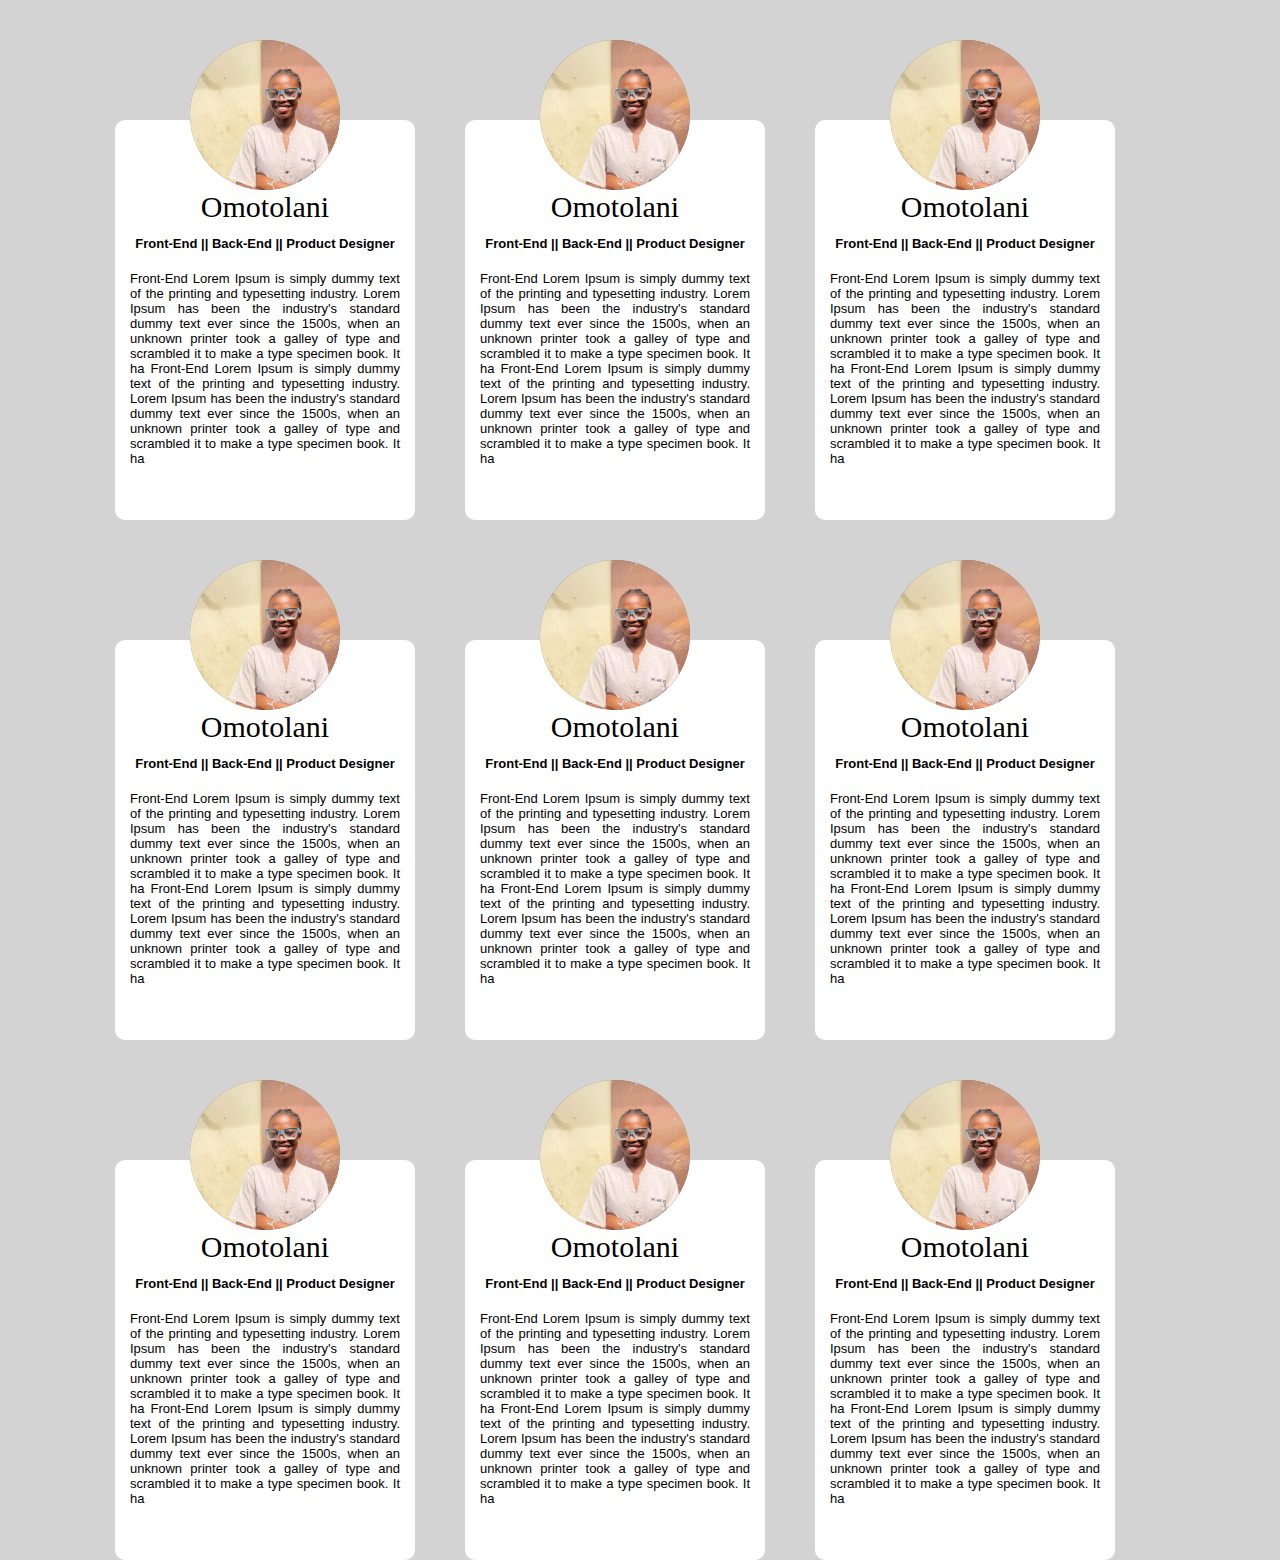
<file: Index.html>
<!DOCTYPE html>
<html>
    <head>
        <title>External Css</title>
        <link rel="stylesheet" href="./Style.css">
    </head>
    <body>
        <div class="card">
            <div class="imgHolder">
                <img src="./tolani.jpg" alt="">
            </div>
            <div class="nameHolder">Omotolani</div>
            <div class="bioHolder">Front-End || Back-End  || Product Designer </div>
            <div class="stackHolder">Front-End Lorem Ipsum is simply dummy text of 
                the printing and typesetting industry. Lorem Ipsum has been the industry's 
                standard dummy text ever since the 1500s, when an unknown printer took a galley of 
                type and scrambled it to make a type specimen book. It ha
                Front-End Lorem Ipsum is simply dummy text of 
                the printing and typesetting industry. Lorem Ipsum has been the industry's 
                standard dummy text ever since the 1500s, when an unknown printer took a galley of 
                type and scrambled it to make a type specimen book. It ha
            </div>
        </div>
        <div class="card">
            <div class="imgHolder">
                <img src="./tolani.jpg" alt="">
            </div>
            <div class="nameHolder">Omotolani</div>
            <div class="bioHolder">Front-End || Back-End  || Product Designer </div>
            <div class="stackHolder">Front-End Lorem Ipsum is simply dummy text of 
                the printing and typesetting industry. Lorem Ipsum has been the industry's 
                standard dummy text ever since the 1500s, when an unknown printer took a galley of 
                type and scrambled it to make a type specimen book. It ha
                Front-End Lorem Ipsum is simply dummy text of 
                the printing and typesetting industry. Lorem Ipsum has been the industry's 
                standard dummy text ever since the 1500s, when an unknown printer took a galley of 
                type and scrambled it to make a type specimen book. It ha
            </div>
        </div>
        <div class="card">
            <div class="imgHolder">
                <img src="./tolani.jpg" alt="">
            </div>
            <div class="nameHolder">Omotolani</div>
            <div class="bioHolder">Front-End || Back-End  || Product Designer </div>
            <div class="stackHolder">Front-End Lorem Ipsum is simply dummy text of 
                the printing and typesetting industry. Lorem Ipsum has been the industry's 
                standard dummy text ever since the 1500s, when an unknown printer took a galley of 
                type and scrambled it to make a type specimen book. It ha
                Front-End Lorem Ipsum is simply dummy text of 
                the printing and typesetting industry. Lorem Ipsum has been the industry's 
                standard dummy text ever since the 1500s, when an unknown printer took a galley of 
                type and scrambled it to make a type specimen book. It ha
            </div>
        </div>
        <div class="card">
            <div class="imgHolder">
                <img src="./tolani.jpg" alt="">
            </div>
            <div class="nameHolder">Omotolani</div>
            <div class="bioHolder">Front-End || Back-End  || Product Designer </div>
            <div class="stackHolder">Front-End Lorem Ipsum is simply dummy text of 
                the printing and typesetting industry. Lorem Ipsum has been the industry's 
                standard dummy text ever since the 1500s, when an unknown printer took a galley of 
                type and scrambled it to make a type specimen book. It ha
                Front-End Lorem Ipsum is simply dummy text of 
                the printing and typesetting industry. Lorem Ipsum has been the industry's 
                standard dummy text ever since the 1500s, when an unknown printer took a galley of 
                type and scrambled it to make a type specimen book. It ha
            </div>
        </div>
        <div class="card">
            <div class="imgHolder">
                <img src="./tolani.jpg" alt="">
            </div>
            <div class="nameHolder">Omotolani</div>
            <div class="bioHolder">Front-End || Back-End  || Product Designer </div>
            <div class="stackHolder">Front-End Lorem Ipsum is simply dummy text of 
                the printing and typesetting industry. Lorem Ipsum has been the industry's 
                standard dummy text ever since the 1500s, when an unknown printer took a galley of 
                type and scrambled it to make a type specimen book. It ha
                Front-End Lorem Ipsum is simply dummy text of 
                the printing and typesetting industry. Lorem Ipsum has been the industry's 
                standard dummy text ever since the 1500s, when an unknown printer took a galley of 
                type and scrambled it to make a type specimen book. It ha
            </div>
        </div>
        <div class="card">
            <div class="imgHolder">
                <img src="./tolani.jpg" alt="">
            </div>
            <div class="nameHolder">Omotolani</div>
            <div class="bioHolder">Front-End || Back-End  || Product Designer </div>
            <div class="stackHolder">Front-End Lorem Ipsum is simply dummy text of 
                the printing and typesetting industry. Lorem Ipsum has been the industry's 
                standard dummy text ever since the 1500s, when an unknown printer took a galley of 
                type and scrambled it to make a type specimen book. It ha
                Front-End Lorem Ipsum is simply dummy text of 
                the printing and typesetting industry. Lorem Ipsum has been the industry's 
                standard dummy text ever since the 1500s, when an unknown printer took a galley of 
                type and scrambled it to make a type specimen book. It ha
            </div>
        </div>
        <div class="card">
            <div class="imgHolder">
                <img src="./tolani.jpg" alt="">
            </div>
            <div class="nameHolder">Omotolani</div>
            <div class="bioHolder">Front-End || Back-End  || Product Designer </div>
            <div class="stackHolder">Front-End Lorem Ipsum is simply dummy text of 
                the printing and typesetting industry. Lorem Ipsum has been the industry's 
                standard dummy text ever since the 1500s, when an unknown printer took a galley of 
                type and scrambled it to make a type specimen book. It ha
                Front-End Lorem Ipsum is simply dummy text of 
                the printing and typesetting industry. Lorem Ipsum has been the industry's 
                standard dummy text ever since the 1500s, when an unknown printer took a galley of 
                type and scrambled it to make a type specimen book. It ha
            </div>
        </div>
        <div class="card">
            <div class="imgHolder">
                <img src="./tolani.jpg" alt="">
            </div>
            <div class="nameHolder">Omotolani</div>
            <div class="bioHolder">Front-End || Back-End  || Product Designer </div>
            <div class="stackHolder">Front-End Lorem Ipsum is simply dummy text of 
                the printing and typesetting industry. Lorem Ipsum has been the industry's 
                standard dummy text ever since the 1500s, when an unknown printer took a galley of 
                type and scrambled it to make a type specimen book. It ha
                Front-End Lorem Ipsum is simply dummy text of 
                the printing and typesetting industry. Lorem Ipsum has been the industry's 
                standard dummy text ever since the 1500s, when an unknown printer took a galley of 
                type and scrambled it to make a type specimen book. It ha
            </div>
        </div>
        <div class="card">
            <div class="imgHolder">
                <img src="./tolani.jpg" alt="">
            </div>
            <div class="nameHolder">Omotolani</div>
            <div class="bioHolder">Front-End || Back-End  || Product Designer </div>
            <div class="stackHolder">Front-End Lorem Ipsum is simply dummy text of 
                the printing and typesetting industry. Lorem Ipsum has been the industry's 
                standard dummy text ever since the 1500s, when an unknown printer took a galley of 
                type and scrambled it to make a type specimen book. It ha
                Front-End Lorem Ipsum is simply dummy text of 
                the printing and typesetting industry. Lorem Ipsum has been the industry's 
                standard dummy text ever since the 1500s, when an unknown printer took a galley of 
                type and scrambled it to make a type specimen book. It ha
            </div>
        </div>
    </body>
</html>
</file>
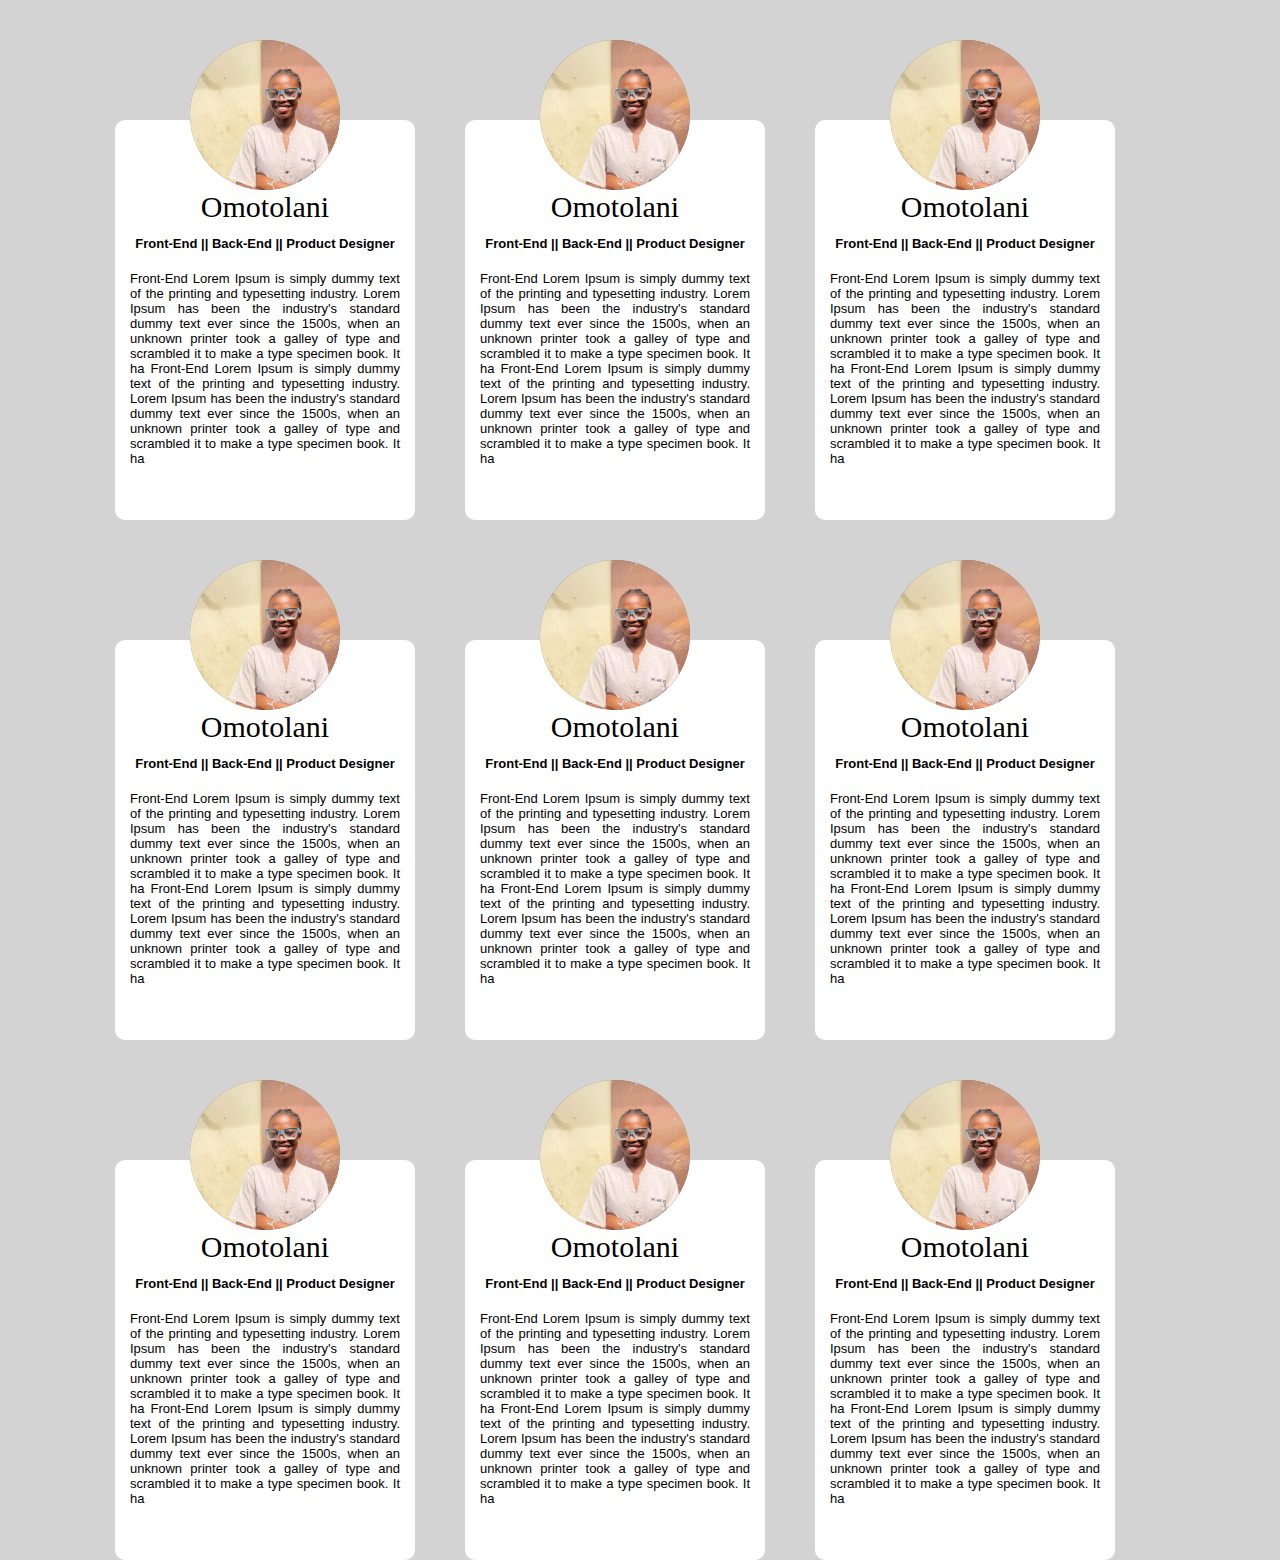
<file: ClassAssessment/Index.html>
<!DOCTYPE html>
<html>
    <head>
        <link rel="stylesheet" href="./Style.css">
        <title>External Css</title>
        
    </head>
    <body>
        <div class="card">
            <div class="imgHolder">
                <img src="./tolani.jpg" alt="">
            </div>
            <div class="nameHolder">Omotolani</div>
            <div class="bioHolder">Front-End || Back-End  || Product Designer </div>
            <div class="stackHolder">Front-End Lorem Ipsum is simply dummy text of 
                the printing and typesetting industry. Lorem Ipsum has been the industry's 
                standard dummy text ever since the 1500s, when an unknown printer took a galley of 
                type and scrambled it to make a type specimen book. It ha
                Front-End Lorem Ipsum is simply dummy text of 
                the printing and typesetting industry. Lorem Ipsum has been the industry's 
                standard dummy text ever since the 1500s, when an unknown printer took a galley of 
                type and scrambled it to make a type specimen book. It ha
            </div>
        </div>
        <div class="card">
            <div class="imgHolder">
                <img src="./tolani.jpg" alt="">
            </div>
            <div class="nameHolder">Omotolani</div>
            <div class="bioHolder">Front-End || Back-End  || Product Designer </div>
            <div class="stackHolder">Front-End Lorem Ipsum is simply dummy text of 
                the printing and typesetting industry. Lorem Ipsum has been the industry's 
                standard dummy text ever since the 1500s, when an unknown printer took a galley of 
                type and scrambled it to make a type specimen book. It ha
                Front-End Lorem Ipsum is simply dummy text of 
                the printing and typesetting industry. Lorem Ipsum has been the industry's 
                standard dummy text ever since the 1500s, when an unknown printer took a galley of 
                type and scrambled it to make a type specimen book. It ha
            </div>
        </div>
        <div class="card">
            <div class="imgHolder">
                <img src="./tolani.jpg" alt="">
            </div>
            <div class="nameHolder">Omotolani</div>
            <div class="bioHolder">Front-End || Back-End  || Product Designer </div>
            <div class="stackHolder">Front-End Lorem Ipsum is simply dummy text of 
                the printing and typesetting industry. Lorem Ipsum has been the industry's 
                standard dummy text ever since the 1500s, when an unknown printer took a galley of 
                type and scrambled it to make a type specimen book. It ha
                Front-End Lorem Ipsum is simply dummy text of 
                the printing and typesetting industry. Lorem Ipsum has been the industry's 
                standard dummy text ever since the 1500s, when an unknown printer took a galley of 
                type and scrambled it to make a type specimen book. It ha
            </div>
        </div>
        <div class="card">
            <div class="imgHolder">
                <img src="./tolani.jpg" alt="">
            </div>
            <div class="nameHolder">Omotolani</div>
            <div class="bioHolder">Front-End || Back-End  || Product Designer </div>
            <div class="stackHolder">Front-End Lorem Ipsum is simply dummy text of 
                the printing and typesetting industry. Lorem Ipsum has been the industry's 
                standard dummy text ever since the 1500s, when an unknown printer took a galley of 
                type and scrambled it to make a type specimen book. It ha
                Front-End Lorem Ipsum is simply dummy text of 
                the printing and typesetting industry. Lorem Ipsum has been the industry's 
                standard dummy text ever since the 1500s, when an unknown printer took a galley of 
                type and scrambled it to make a type specimen book. It ha
            </div>
        </div>
        <div class="card">
            <div class="imgHolder">
                <img src="./tolani.jpg" alt="">
            </div>
            <div class="nameHolder">Omotolani</div>
            <div class="bioHolder">Front-End || Back-End  || Product Designer </div>
            <div class="stackHolder">Front-End Lorem Ipsum is simply dummy text of 
                the printing and typesetting industry. Lorem Ipsum has been the industry's 
                standard dummy text ever since the 1500s, when an unknown printer took a galley of 
                type and scrambled it to make a type specimen book. It ha
                Front-End Lorem Ipsum is simply dummy text of 
                the printing and typesetting industry. Lorem Ipsum has been the industry's 
                standard dummy text ever since the 1500s, when an unknown printer took a galley of 
                type and scrambled it to make a type specimen book. It ha
            </div>
        </div>
        <div class="card">
            <div class="imgHolder">
                <img src="./tolani.jpg" alt="">
            </div>
            <div class="nameHolder">Omotolani</div>
            <div class="bioHolder">Front-End || Back-End  || Product Designer </div>
            <div class="stackHolder">Front-End Lorem Ipsum is simply dummy text of 
                the printing and typesetting industry. Lorem Ipsum has been the industry's 
                standard dummy text ever since the 1500s, when an unknown printer took a galley of 
                type and scrambled it to make a type specimen book. It ha
                Front-End Lorem Ipsum is simply dummy text of 
                the printing and typesetting industry. Lorem Ipsum has been the industry's 
                standard dummy text ever since the 1500s, when an unknown printer took a galley of 
                type and scrambled it to make a type specimen book. It ha
            </div>
        </div>
        <div class="card">
            <div class="imgHolder">
                <img src="./tolani.jpg" alt="">
            </div>
            <div class="nameHolder">Omotolani</div>
            <div class="bioHolder">Front-End || Back-End  || Product Designer </div>
            <div class="stackHolder">Front-End Lorem Ipsum is simply dummy text of 
                the printing and typesetting industry. Lorem Ipsum has been the industry's 
                standard dummy text ever since the 1500s, when an unknown printer took a galley of 
                type and scrambled it to make a type specimen book. It ha
                Front-End Lorem Ipsum is simply dummy text of 
                the printing and typesetting industry. Lorem Ipsum has been the industry's 
                standard dummy text ever since the 1500s, when an unknown printer took a galley of 
                type and scrambled it to make a type specimen book. It ha
            </div>
        </div>
        <div class="card">
            <div class="imgHolder">
                <img src="./tolani.jpg" alt="">
            </div>
            <div class="nameHolder">Omotolani</div>
            <div class="bioHolder">Front-End || Back-End  || Product Designer </div>
            <div class="stackHolder">Front-End Lorem Ipsum is simply dummy text of 
                the printing and typesetting industry. Lorem Ipsum has been the industry's 
                standard dummy text ever since the 1500s, when an unknown printer took a galley of 
                type and scrambled it to make a type specimen book. It ha
                Front-End Lorem Ipsum is simply dummy text of 
                the printing and typesetting industry. Lorem Ipsum has been the industry's 
                standard dummy text ever since the 1500s, when an unknown printer took a galley of 
                type and scrambled it to make a type specimen book. It ha
            </div>
        </div>
        <div class="card">
            <div class="imgHolder">
                <img src="./tolani.jpg" alt="">
            </div>
            <div class="nameHolder">Omotolani</div>
            <div class="bioHolder">Front-End || Back-End  || Product Designer </div>
            <div class="stackHolder">Front-End Lorem Ipsum is simply dummy text of 
                the printing and typesetting industry. Lorem Ipsum has been the industry's 
                standard dummy text ever since the 1500s, when an unknown printer took a galley of 
                type and scrambled it to make a type specimen book. It ha
                Front-End Lorem Ipsum is simply dummy text of 
                the printing and typesetting industry. Lorem Ipsum has been the industry's 
                standard dummy text ever since the 1500s, when an unknown printer took a galley of 
                type and scrambled it to make a type specimen book. It ha
            </div>
        </div>
    </body>
</html>
</file>
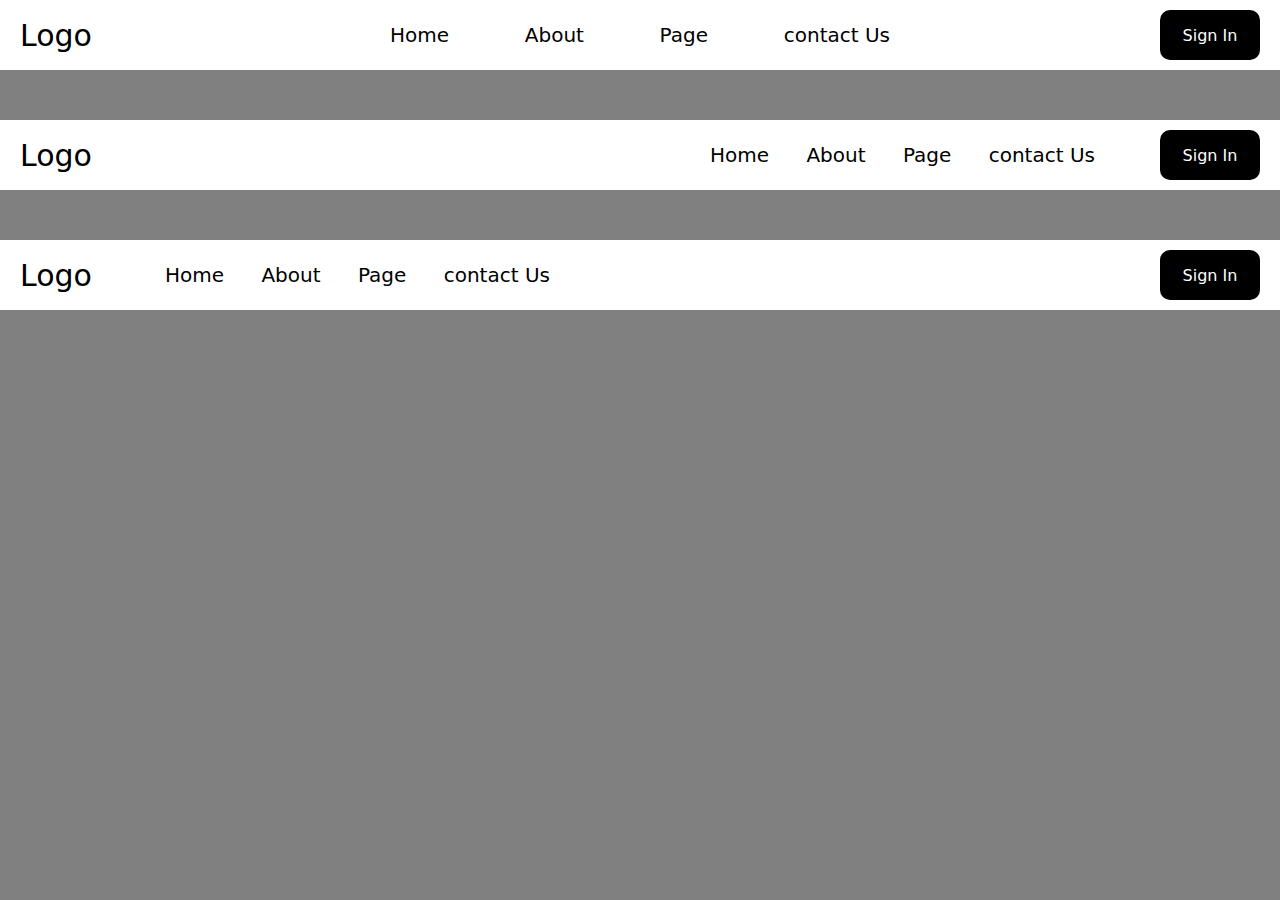
<file: HeaderDesign/Index.html>
<!DOCTYPE html>
<html>
<head>
    <link rel="stylesheet" href="./Style.css">
    <title>Header Design</title>
</head>
<body>
    <div class="header1">
        <div class="logoHolder1">
            Logo
        </div>
        <div class="navContainer1">
            <div class="navs">Home</div>
                <div class="navs">About</div>
                <div class="navs">Page</div>
                <div class="navs">contact Us</div>
        </div>
        <button>Sign In</button>
    </div>
    <div class="header2">
        <div class="logoHolder">
            Logo
        </div>
        <div class="rightHolder">
            <div class="navcontainer">
                <div class="navs">Home</div>
                <div class="navs">About</div>
                <div class="navs">Page</div>
                <div class="navs">contact Us</div>
            </div>
            <button>Sign In</button>
        </div>
    </div>
    <div class="header3">
        <div class="leftContainer">
            <div class="logoHolder3">
                Logo
            </div>
            <div class="navcontainer">
                <div class="navs">Home</div>
                <div class="navs">About</div>
                <div class="navs">Page</div>
                <div class="navs">contact Us</div>
            </div>
           
        </div>
        <button>Sign In</button>
    </div>
</body>
</html>
</file>
<file: Style.css>
*{
    padding: 0;
    margin: 0;
}
body{
    height: 100vh;
    width: 100%;
    background-color: lightgray;
    display: flex;
    justify-content: center;
    align-items: center;
    flex-wrap: wrap;
}
.card{
    height: 400px;
    width: 300px;
    background-color: white;
    border-radius: 10px;
    display: flex;
    flex-direction: column;
    align-items: center;
    margin: 120px 50px 0px 0px;
}
.imgHolder{
    height: 150px;
    width:150px;
    border-radius: 50%;
    background-color: gray;
    display: flex;
    justify-content: center;
    align-items: center;
    margin-top: -80px;
}
.imgHolder img{
    height: 100%;
    width: 100%;
    object-fit: cover;
    border-radius: 50%;
}
.nameHolder{
    /* margin-top: 30px; */
    font-size: 30px;
    font-family: cursive;
}
.bioHolder{
    margin-top: 12px;
    font-size: 13px;
    font-weight: 600;
    font-family:sans-serif;
   
}
.stackHolder{
    margin-top: 20px;
    font-size: 13px;
    /* font-weight: 600; */
   font-family:'Segoe UI', Tahoma, Geneva, Verdana, sans-serif;
    width: 90%;
    text-align: justify;
    
}
</file>
<file: ClassAssessment/Style.css>
*{
    padding: 0;
    margin: 0;
}
body{
    height: 100vh;
    width: 100%;
    background-color: lightgray;
    display: flex;
    justify-content: center;
    align-items: center;
    flex-wrap: wrap;
}
.card{
    height: 400px;
    width: 300px;
    background-color: white;
    border-radius: 10px;
    display: flex;
    flex-direction: column;
    align-items: center;
    margin: 120px 50px 0px 0px;
}
.imgHolder{
    height: 150px;
    width:150px;
    border-radius: 50%;
    background-color: gray;
    display: flex;
    justify-content: center;
    align-items: center;
    margin-top: -80px;
}
.imgHolder img{
    height: 100%;
    width: 100%;
    object-fit: cover;
    border-radius: 50%;
}
.nameHolder{
    /* margin-top: 30px; */
    font-size: 30px;
    font-family: cursive;
}
.bioHolder{
    margin-top: 12px;
    font-size: 13px;
    font-weight: 600;
    font-family:sans-serif;
   
}
.stackHolder{
    margin-top: 20px;
    font-size: 13px;
    /* font-weight: 600; */
   font-family:'Segoe UI', Tahoma, Geneva, Verdana, sans-serif;
    width: 90%;
    text-align: justify;
    
}
</file>
<file: HeaderDesign/Style.css>
*{
    padding: 0;
    margin: 0;
    
}
body{
    width: 100%;
    height: 100vh;
    background-color: grey;
    display: flex;
    flex-direction: column;
}
.header1{
    width: 100%;
    height: 70px;
    background-color: #fff;
    margin-bottom: 50px;
    display: flex;
    justify-content: space-between;
    align-items: center;
}
.logoHolder1{
    height: 90%;
    width: 100px;
    /* background-color: red; */
    margin-left: 20px;
    display: flex;
    /* justify-content: center; */
    align-items: center;
    font-size: 30px;
    font-family: system-ui, -apple-system, BlinkMacSystemFont, 'Segoe UI', Roboto,
     Oxygen, Ubuntu, Cantarell, 'Open Sans', 'Helvetica Neue', sans-serif;
}
.navContainer1{
    height: 90%;
    width: 500px;
    /* background-color: red; */
    display: flex;
    justify-content: space-between;
    align-items: center;
}
.header1 button{
    height:50px;
    width: 100px;
    background-color: black;
    border: none;
    border-radius: 10px;
    cursor: pointer;
    font-family: system-ui, -apple-system, BlinkMacSystemFont, 'Segoe UI', Roboto, 
    Oxygen, Ubuntu, Cantarell, 'Open Sans', 'Helvetica Neue', sans-serif;
    font-size: 16px;
    color: white;
    margin-right: 20px;
}
.header2{
    width: 100%;
    height:70px;
    background-color: #fff;
    margin-bottom: 50px;
    display: flex;
    justify-content: space-between;
    align-items: center;
}
.logoHolder{
    height: 90%;
    width: 100px;
    /* background-color: red; */
    margin-left: 20px;
    display: flex;
    /* justify-content: center; */
    align-items: center;
    font-size: 30px;
    font-family: system-ui, -apple-system, BlinkMacSystemFont, 'Segoe UI', Roboto,
     Oxygen, Ubuntu, Cantarell, 'Open Sans', 'Helvetica Neue', sans-serif;
}
.rightHolder{
    height: 90%;
    width: 550px;
    /* background-color: blue; */
    margin-right: 20px;
    display: flex;
    justify-content: space-between;
    align-items: center;
}
.navcontainer{
    height: 100%;
    width: 70%;
    /* background-color: grey; */
    display: flex;
    justify-content: space-between;
    align-items: center;
}
.navs{
font-family: system-ui, -apple-system, BlinkMacSystemFont, 'Segoe UI', Roboto, Oxygen,
 Ubuntu, Cantarell, 'Open Sans', 'Helvetica Neue', sans-serif;
 cursor: pointer;
 /* font-weight: 600; */
 font-size: 20px;

 
}
.navs:hover{
    color: green;
    transition: all 700ms;
}
button{
    height:50px;
    width: 100px;
    background-color: black;
    border: none;
    border-radius: 10px;
    cursor: pointer;
    font-family: system-ui, -apple-system, BlinkMacSystemFont, 'Segoe UI', Roboto, 
    Oxygen, Ubuntu, Cantarell, 'Open Sans', 'Helvetica Neue', sans-serif;
    font-size: 16px;
    color: white;
}
button:hover{
    transition: all 650ms;
    color: white;
    background-color: green;
}
.header3{
    width: 100%;
    height: 70px;
    background-color: #fff;
    display: flex;
    align-items: center;
    justify-content: space-between;
}
.leftContainer{
    height: 90%;
    width: 550px;
    /* background-color: blue; */
    margin-right: 20px;
    display: flex;
    justify-content: space-between;
    align-items: center;
}
.logoHolder3{
    height: 90%;
    width: 100px;
    /* background-color: red; */
    margin-left: 20px;
    display: flex;
    /* justify-content: center; */
    align-items: center;
    font-size: 30px;
    font-family: system-ui, -apple-system, BlinkMacSystemFont, 'Segoe UI', Roboto,
     Oxygen, Ubuntu, Cantarell, 'Open Sans', 'Helvetica Neue', sans-serif;
}
.header3 button{
    height:50px;
    width: 100px;
    background-color: black;
    border: none;
    border-radius: 10px;
    cursor: pointer;
    font-family: system-ui, -apple-system, BlinkMacSystemFont, 'Segoe UI', Roboto, 
    Oxygen, Ubuntu, Cantarell, 'Open Sans', 'Helvetica Neue', sans-serif;
    font-size: 16px;
    color: white;
    margin-right: 20px;
}
.header3 button:hover{
    transition: all 650ms;
    color: white;
    background-color: green;
}
</file>
